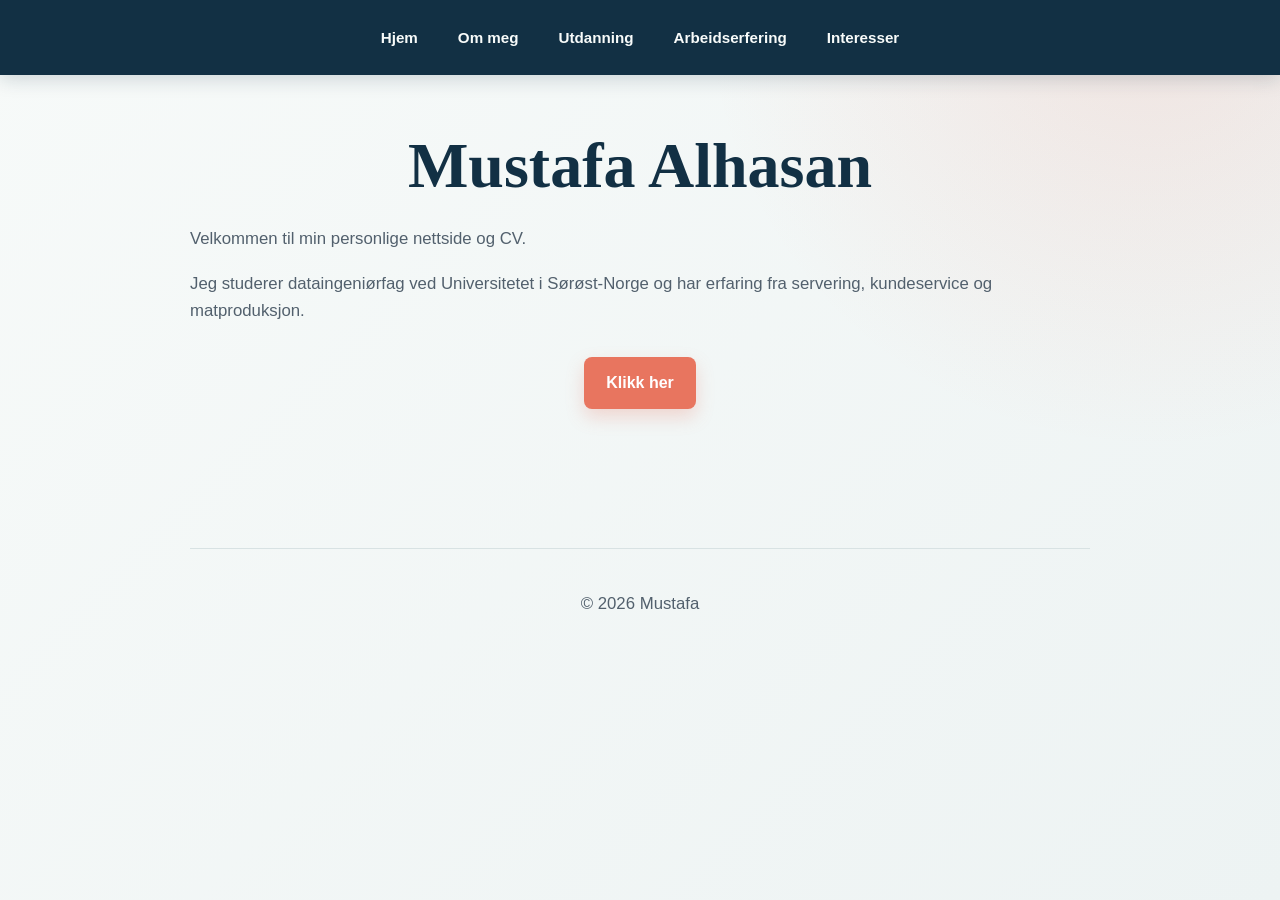
<file: index.html>
<!DOCTYPE html>
<html lang="no">
<head>
    <meta charset="UTF-8">
    <meta name="viewport" content="width=device-width, initial-scale=1.0">
    <title>Min nettside</title>
    <link rel="stylesheet" href="style.css">
    <link rel="icon" type="image/png" href="favicon.ico/fav.png">
</head>

<body>

    <nav>
        <a href="index.html">Hjem</a>
        <a href="om-meg.html">Om meg</a>
        <a href="utdanning.html">Utdanning</a>
        <a href="erfaring.html">Arbeidserfering</a>
        <a href="interesser.html">Interesser</a>
    </nav>

    <h1>Mustafa Alhasan</h1>

    <p>Velkommen til min personlige nettside og CV.</p>
    <p>Jeg studerer dataingeniørfag ved Universitetet i Sørøst-Norge og har erfaring fra servering, kundeservice og matproduksjon.</p>
    
    <button onclick="visMelding()">Klikk her</button>

<p id="melding"></p> 

<footer>
        <p>&copy; 2026 Mustafa</p>
    </footer>


<script src="script.js"></script>

</body>
</html>
</file>
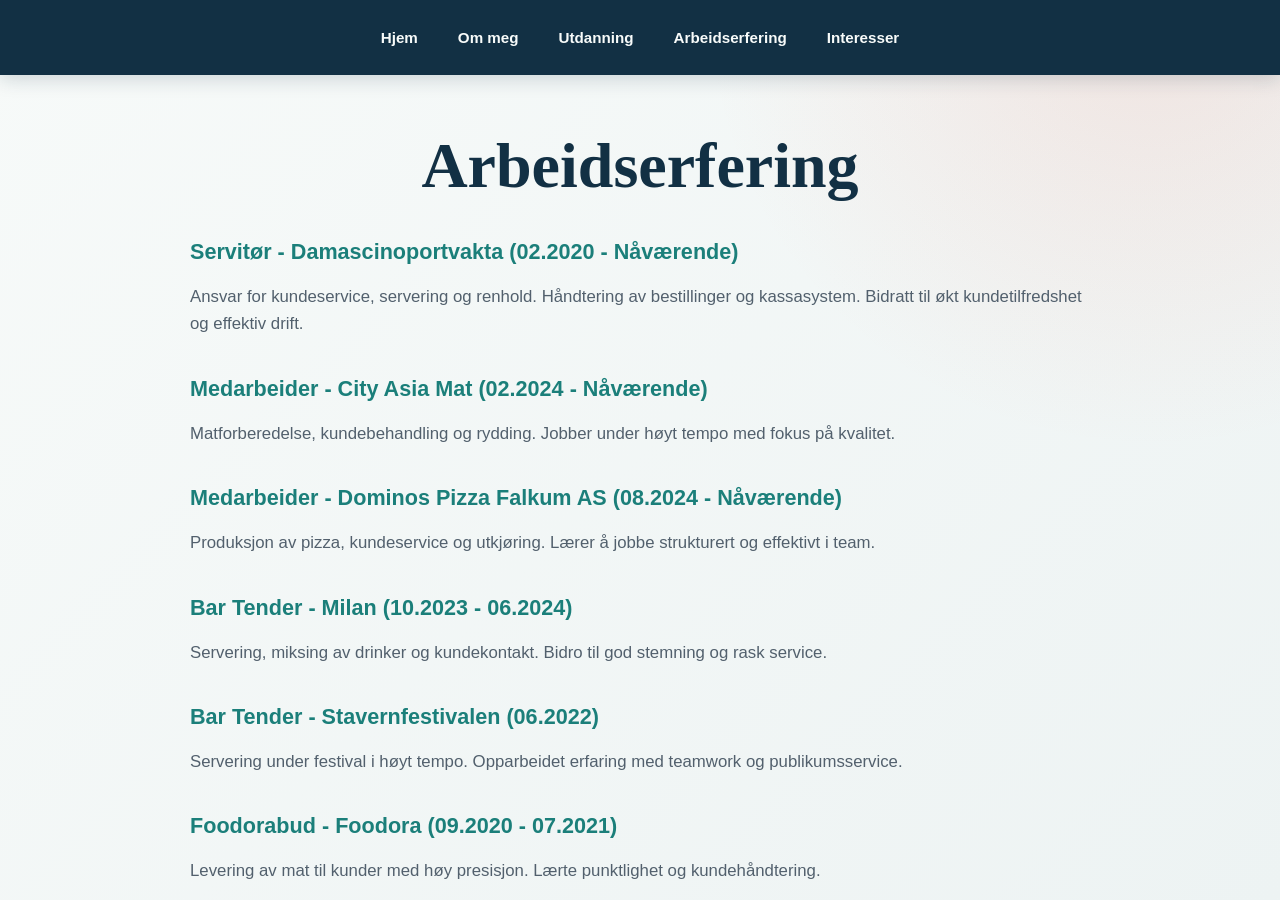
<file: erfaring.html>
<!DOCTYPE html>
<html lang="no">
<head>
    <meta charset="UTF-8">
    <meta name="viewport" content="width=device-width, initial-scale=1.0">
    <title>Arbeidserfering</title>
    <link rel="stylesheet" href="style.css">
    <link rel="icon" type="image/png" href="favicon.ico/fav.png">
</head>

<body>

    <nav>
        <a href="index.html">Hjem</a>
        <a href="om-meg.html">Om meg</a>
        <a href="utdanning.html">Utdanning</a>
        <a href="erfaring.html">Arbeidserfering</a>
        <a href="interesser.html">Interesser</a>
    </nav>

    <h1>Arbeidserfering</h1>

    <h2>Servitør - Damascinoportvakta (02.2020 - Nåværende)</h2>

    <p>
        Ansvar for kundeservice, servering og renhold. Håndtering av bestillinger og kassasystem.
        Bidratt til økt kundetilfredshet og effektiv drift.
    </p>

    <h2>Medarbeider - City Asia Mat (02.2024 - Nåværende)</h2>

    <p>
        Matforberedelse, kundebehandling og rydding. Jobber under høyt tempo med fokus på kvalitet.
    </p>

    <h2>Medarbeider - Dominos Pizza Falkum AS (08.2024 - Nåværende)</h2>

    <p>
        Produksjon av pizza, kundeservice og utkjøring. Lærer å jobbe strukturert og effektivt i team.
    </p>

    <h2>Bar Tender - Milan (10.2023 - 06.2024)</h2>

    <p>Servering, miksing av drinker og kundekontakt. Bidro til god stemning og rask service.</p>

    <h2>Bar Tender - Stavernfestivalen (06.2022)</h2>

    <p>Servering under festival i høyt tempo. Opparbeidet erfaring med teamwork og publikumsservice.</p>

    <h2>Foodorabud - Foodora (09.2020 - 07.2021)</h2>

    <p>Levering av mat til kunder med høy presisjon. Lærte punktlighet og kundehåndtering.</p>

</body>
</html>
</file>
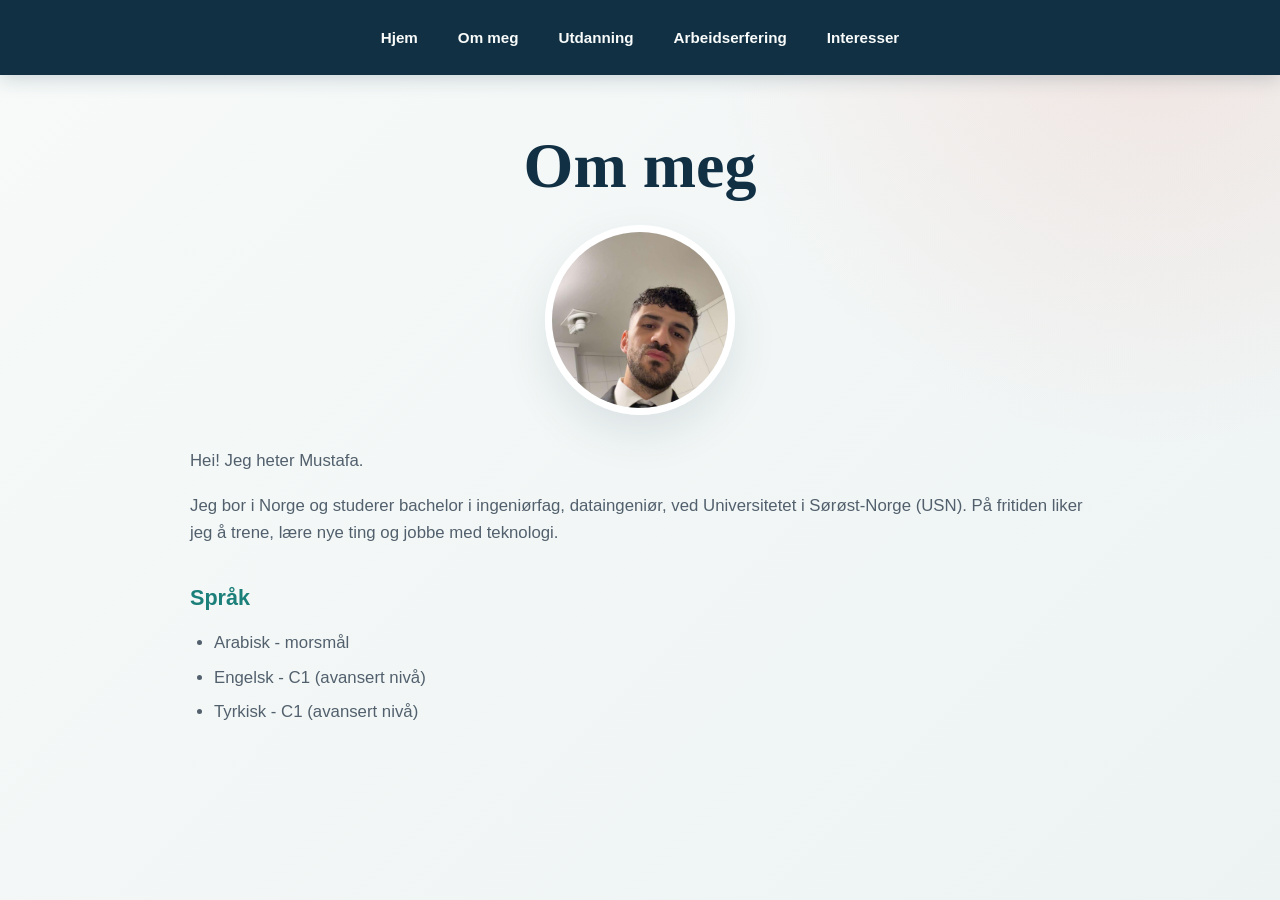
<file: om-meg.html>
<!DOCTYPE html>
<html lang="no">
<head>
    <meta charset="UTF-8">
    <meta name="viewport" content="width=device-width, initial-scale=1.0">
    <title>Om meg</title>
    <link rel="stylesheet" href="style.css">
    <link rel="icon" type="image/png" href="favicon.ico/fav.png">
</head>

<body>

    <nav>
        <a href="index.html">Hjem</a>
        <a href="om-meg.html">Om meg</a>
        <a href="utdanning.html">Utdanning</a>
        <a href="erfaring.html">Arbeidserfering</a>
        <a href="interesser.html">Interesser</a>
    </nav>

    <h1>Om meg</h1>
   
    <img src="images/meg.jpg.jpeg" alt="Bilde av meg">

    <p>Hei! Jeg heter Mustafa.</p>

    <p>
        Jeg bor i Norge og studerer bachelor i ingeniørfag, dataingeniør, ved Universitetet i Sørøst-Norge (USN).
        På fritiden liker jeg å trene, lære nye ting og jobbe med teknologi.
    </p>

    <h2>Språk</h2>

    <ul>
        <li>Arabisk - morsmål</li>
        <li>Engelsk - C1 (avansert nivå)</li>
        <li>Tyrkisk - C1 (avansert nivå)</li>
    </ul>

</body>
</html>
</file>
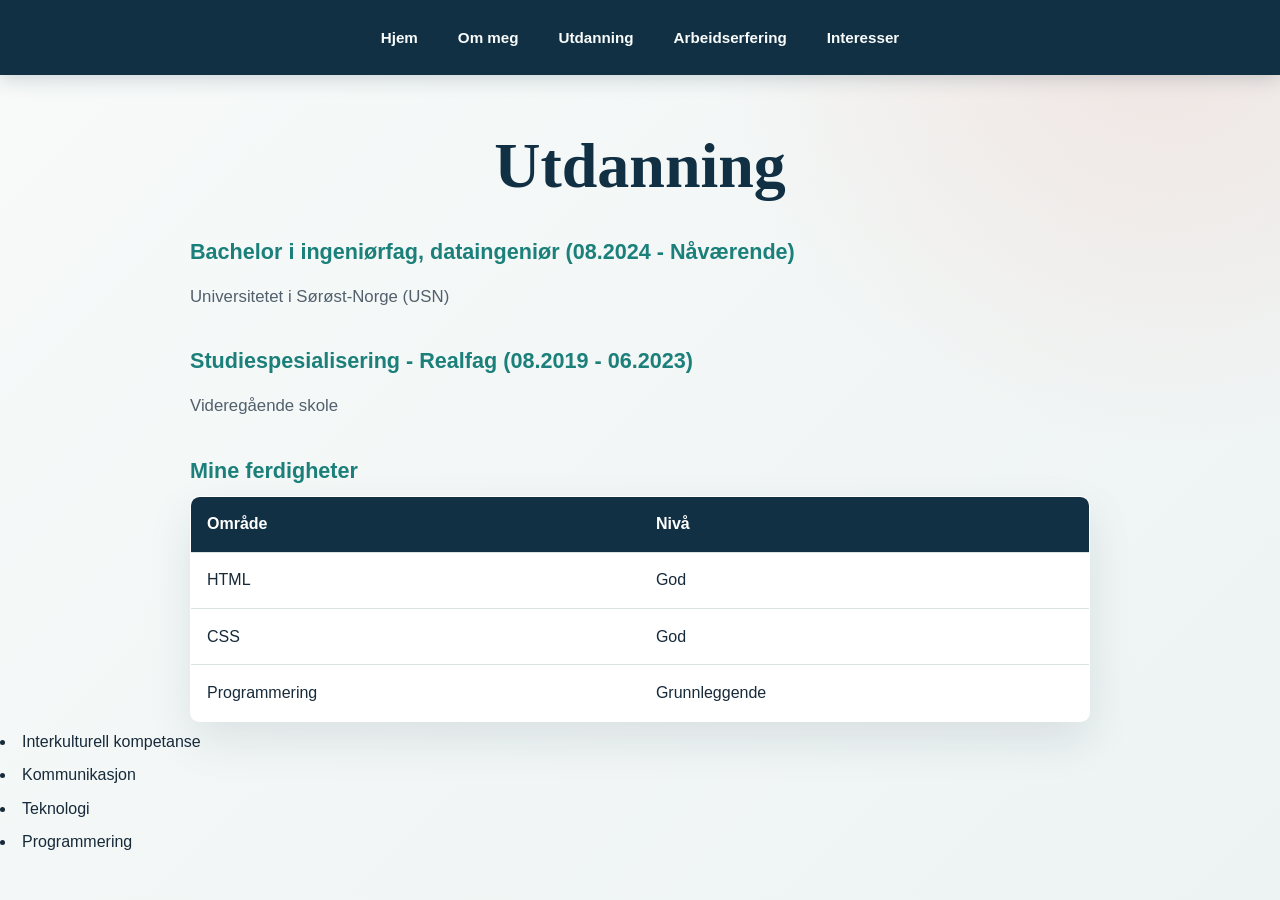
<file: utdanning.html>
<!DOCTYPE html>
<html lang="no">
<head>
    <meta charset="UTF-8">
    <meta name="viewport" content="width=device-width, initial-scale=1.0">
    <title>Utdanning</title>
    <link rel="stylesheet" href="style.css">
    <link rel="icon" type="image/png" href="favicon.ico/fav.png">
</head>

<body>

    <nav>
        <a href="index.html">Hjem</a>
        <a href="om-meg.html">Om meg</a>
        <a href="utdanning.html">Utdanning</a>
        <a href="erfaring.html">Arbeidserfering</a>
        <a href="interesser.html">Interesser</a>
    </nav>

    <h1>Utdanning</h1>

    <h2>Bachelor i ingeniørfag, dataingeniør (08.2024 - Nåværende)</h2>

    <p>
        Universitetet i Sørøst-Norge (USN)
    </p>

    <h2>Studiespesialisering - Realfag (08.2019 - 06.2023)</h2>

    <p>Videregående skole</p>

    <h2>Mine ferdigheter</h2>

    <table>
    <tr>
        <th>Område</th>
        <th>Nivå</th>
    </tr>

    <tr>
        <td>HTML</td>
        <td>God</td>
    </tr>

    <tr>
        <td>CSS</td>
        <td>God</td>
    </tr>

    <tr>
        <td>Programmering</td>
        <td>Grunnleggende</td>
    </tr>
    </table>
        <li>Interkulturell kompetanse</li>
        <li>Kommunikasjon</li>
        <li>Teknologi</li>
        <li>Programmering</li>
    </ul>

</body>
</html>
</file>
<file: style.css>
:root {
    --ink: #172a3a;
    --muted: #52606d;
    --paper: #ffffff;
    --background: #edf3f3;
    --navy: #123044;
    --teal: #1b7f7a;
    --coral: #e8755f;
    --line: #d8e2e3;
    --shadow: 0 18px 45px rgba(18, 48, 68, 0.1);
}

* {
    box-sizing: border-box;
}

html {
    scroll-behavior: smooth;
}

body {
    min-height: 100vh;
    margin: 0;
    background:
        radial-gradient(circle at 90% 0%, rgba(232, 117, 95, 0.14), transparent 28rem),
        linear-gradient(135deg, #f7faf9 0%, var(--background) 100%);
    color: var(--ink);
    font-family: "Trebuchet MS", "Segoe UI", sans-serif;
    line-height: 1.65;
}

nav {
    display: flex;
    flex-wrap: wrap;
    justify-content: center;
    gap: 0.4rem 0.7rem;
    padding: 1rem 1.25rem;
    background: var(--navy);
    box-shadow: 0 4px 18px rgba(18, 48, 68, 0.18);
}

nav a {
    padding: 0.55rem 0.9rem;
    border-radius: 0.5rem;
    color: #f8fbfa;
    font-size: 0.95rem;
    font-weight: 700;
    text-decoration: none;
    transition: background-color 0.2s ease, color 0.2s ease, transform 0.2s ease;
}

nav a:hover,
nav a:focus-visible {
    background: var(--teal);
    color: white;
    outline: none;
    transform: translateY(-2px);
}

h1,
h2,
p,
ul,
table,
video,
footer {
    width: min(100% - 2.5rem, 900px);
    margin-right: auto;
    margin-left: auto;
}

h1 {
    margin-top: 3.5rem;
    margin-bottom: 1.5rem;
    color: var(--navy);
    font-family: Georgia, "Times New Roman", serif;
    font-size: clamp(2.2rem, 5vw, 4rem);
    line-height: 1.1;
    text-align: center;
    letter-spacing: 0;
}

h2 {
    margin-top: 2.3rem;
    margin-bottom: 0.7rem;
    color: var(--teal);
    font-size: 1.35rem;
    line-height: 1.3;
}

p,
ul {
    color: var(--muted);
    font-size: 1.05rem;
}

ul {
    padding-left: 1.5rem;
}

li {
    margin: 0.45rem 0;
}

img {
    display: block;
    width: 190px;
    height: 190px;
    margin: 1.5rem auto 2rem;
    border: 7px solid var(--paper);
    border-radius: 50%;
    box-shadow: var(--shadow);
    object-fit: cover;
}

button {
    display: block;
    margin: 2rem auto;
    padding: 0.8rem 1.4rem;
    border: 0;
    border-radius: 0.5rem;
    background: var(--coral);
    color: white;
    cursor: pointer;
    font: inherit;
    font-weight: 700;
    box-shadow: 0 8px 18px rgba(232, 117, 95, 0.25);
    transition: background-color 0.2s ease, transform 0.2s ease, box-shadow 0.2s ease;
}

button:hover,
button:focus-visible {
    background: #cf5d4d;
    outline: none;
    transform: translateY(-2px);
    box-shadow: 0 11px 22px rgba(232, 117, 95, 0.3);
}

#melding {
    min-height: 1.7rem;
    color: var(--teal);
    font-weight: 700;
    text-align: center;
}

table {
    overflow: hidden;
    border-collapse: collapse;
    border: 1px solid var(--line);
    border-radius: 0.6rem;
    background: var(--paper);
    box-shadow: var(--shadow);
}

th,
td {
    padding: 0.9rem 1rem;
    border-bottom: 1px solid var(--line);
    text-align: left;
}

th {
    background: var(--navy);
    color: white;
    font-weight: 700;
}

tr:last-child td {
    border-bottom: 0;
}

tr:hover td {
    background: #f1f8f7;
}

video {
    display: block;
    max-width: 100%;
    margin-top: 1.5rem;
    border-radius: 0.6rem;
    box-shadow: var(--shadow);
}

footer {
    margin-top: 5rem;
    padding: 1.5rem 0 2rem;
    border-top: 1px solid var(--line);
    color: var(--muted);
    text-align: center;
}

@media (max-width: 600px) {
    nav {
        gap: 0.25rem;
        padding: 0.75rem;
    }

    nav a {
        padding: 0.45rem 0.55rem;
        font-size: 0.85rem;
    }

    h1 {
        margin-top: 2.5rem;
    }

    h2,
    p,
    ul,
    table,
    video,
    footer {
        width: min(100% - 2rem, 900px);
    }

    p,
    ul {
        font-size: 1rem;
    }

    th,
    td {
        padding: 0.7rem;
    }
}
</file>
